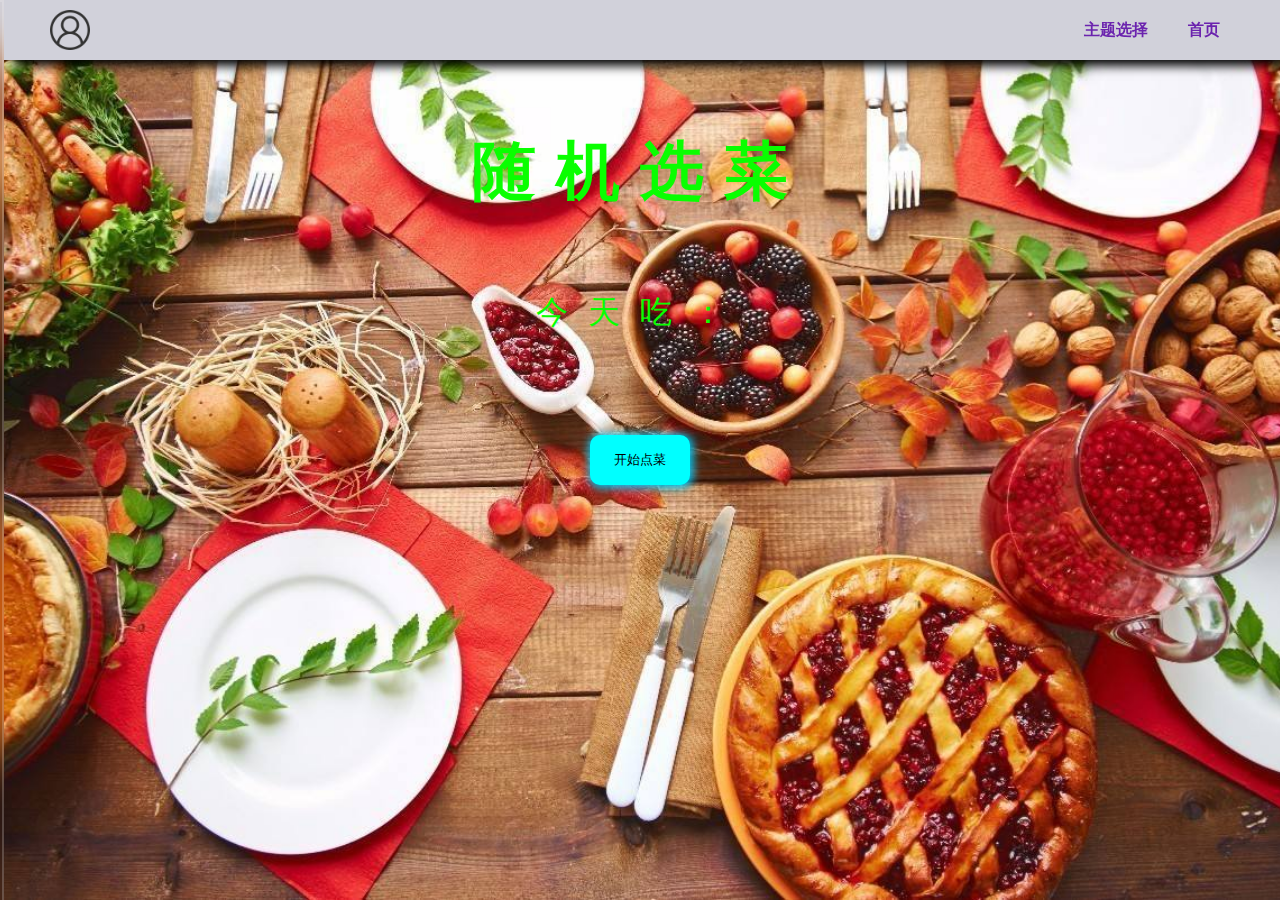
<file: 新建文件夹/今天吃什么.html>
<!DOCTYPE html>
<html>

<head>
	<meta charset="utf-8" />
	<title>今天吃什么</title>
	<link href="../新建文件夹\tobuzi.css" type="text/css" rel="stylesheet">
	<script src="../新建文件夹\tox.js" defer></script>
	<script src="../script\cyp.js" defer></script>
	<style>
		body {
			background: url(/image/sw.jpg) no-repeat center/cover fixed;
			text-align: center;

		}

		.box-cp {
			font-size: 2em;
			margin-top: 10%;
			color: #09ff00;
			letter-spacing: 20px;
		}

		.box-cp h1 {
			margin-bottom: 5%;
		}

		.box-cp button {
			border: none;
			width: 100px;
			height: 50px;
			margin-top: 100px;
			border-radius: 10px;
			box-shadow: 1px 1px 10px 2px rgb(0, 204, 255);
			background-color: aqua;
			transition: all 0.5s;
		}

		.box-cp button:hover {
			cursor: pointer;
			border: 2px solid rgb(128, 198, 245);
		}

		/* 欢迎提示 */
		.tt {
			display: inline-block;
			position: absolute;
			top: -60px;
			left: 50%;
			transform: translate(-50%);
			/* margin: 0 auto; */
			width: auto;
			height: 30px;
			padding: 15px 20px;
			background-color: rgb(153, 255, 0);
			border-radius: 20px;
			transition: all 0.5s;
			opacity: 0;
		}

		.tt2 {
			text-align: center;
			padding-top: 1px;
			color: azure;
		}
	</style>
</head>

<body>

	<div class="nav">
		<!-- //提示信息 -->
		<div class="tt">
			<h3 class="tt2">您还没有登录！</h3>
		</div>
		<div class="box-nr">
			<div id="myname"></div>
			<div id="Phone"></div>
			<button>注销账户</button>
			<img src="../默认头像.png" alt="">
			<div id="btnxg">
				<button>修改密码</button>
			</div>
		</div>
		<ul>
			<li>
				<div class="PiFt">
					<img src="../默认头像.png" alt="">
					<div class="box-s">
						<span>个人信息</span>
						<span class="sj"></span>
					</div>
				</div>
			</li>
			<li><a class="aa1" href="../ViewSpot.html" id="hp" title="返回首页">首页</a></li>
			<li><a class="aa1" id="aa1" href="javascript:;" title="选择颜色">主题选择</a>
				<div class="div-s">
					<ul class="div-s1">
						<li>
							<div class="clr" data-color="#Fed71A" style="background-color: #Fed71A;" title="佛手黄"></div>
						</li>
						<li>
							<div class="clr" data-color="#EE4866" style="background-color: #EE4866;" title="淡蕊香红"></div>
						</li>

						<li>
							<div class="clr" data-color="#7E1671" style="background-color: #7E1671;" title="魏紫"></div>
						</li>
						<li>
							<div class="clr" data-color="#856D72" style="background-color: #856D72;" title="卢灰"></div>
						</li>
						<li>
							<div class="clr" data-color="#74759B" style="background-color: #74759B;" title="螺甸紫"></div>
						</li>
						<li>
							<div class="clr" data-color="#6E8B74" style="background-color: #6E8B74;" title="瓦松绿"></div>
						</li>
						<li>
							<div class="clr" data-color="#4A4035" style="background-color: #4A4035;" title="鹤灰"></div>
						</li>
						<li>
							<div class="clr" data-color="#F9E9CD" style="background-color: #F9E9CD;" title="米色"></div>
						</li>
						<li>
							<div class="clr" data-color="#5C3719" style="background-color: #5C3719;" title="古铜褐"></div>
						</li>
						<li>
							<div class="clr" data-color="#F97D1C" style="background-color: #F97D1C;" title="橘橙"></div>
						</li>
						<li>
							<div class="clr" data-color="#F0ADA0" style="background-color: #F0ADA0;" title="桃红"></div>
						</li>
						<li>
							<div class="clr" data-color="#ED5126" style="background-color: #ED5126;" title="朱红"></div>
						</li>
						<li>
							<div class="clr" data-color="#C08EAF" style="background-color: #C08EAF;" title="淡紫"></div>
						</li>
						<li>
							<div class="clr" data-color="#1E131D" style="background-color: #1E131D;" title="乌梅紫"></div>
						</li>
						<li>
							<div class="clr" data-color="#5698C3" style="background-color: #5698C3;" title="晴蓝"></div>
						</li>
						<li>
							<div class="clr" data-color="#C4CBCF" style="background-color: #C4CBCF;" title="大理石灰"></div>
						</li>
					</ul>
				</div>
			</li>
		</ul>
	</div>

	<div class="box-cp">
		<h1>随机选菜</h1>
		<span>今天吃：</span>
		<h2 id="p1" style="display: inline;"></h2>
		<br>
		<button id="btn">开始点菜</button>
	</div>

	<script>
		let pp1 = document.querySelector('#p1');	//通过页面元素获取id
		let btn = document.querySelector('#btn');	//通过页面元素获取id
		let a = false;
		let t1;
		let arr;
		let SuiJi;
		btn.addEventListener('click', function () {	//点击页面id为btn的时候调用函数
			if (a == false) {	//判断是否为真
				t1 = setInterval('han1()', 50);	//每隔50毫秒调用一次函数
				btn.innerHTML = '停止点菜';	//替换文本
				a = true;
			} else {
				btn.innerHTML = '开始点菜';
				a = false;
				clearInterval(t1);	//停止定时器
				//从数组里删除出现过的菜品
				if (true) {
					arr.splice(SuiJi, 1);
				}
			}
		})


		//将菜品放在数组里
		arr = ['订书机', '内裤', '保龄球', '热水袋', '大熊猫', '雨伞', '水管', '双面胶', '板凳', '电线', '音响', '显卡', '拖鞋', '书', '空气'];
		function han1() {
			SuiJi = Math.floor(Math.random() * arr.length);	//根据数组的长度生成随机数
			pp1.innerHTML = arr[SuiJi];	//通过数组下标查找数组元素并替换
			if (arr == 0) {
				btn.style.display = 'none';
				pp1.innerHTML = `没菜品了`;
				clearInterval(t1);
			}
		}

	</script>

</body>

</html>
</file>
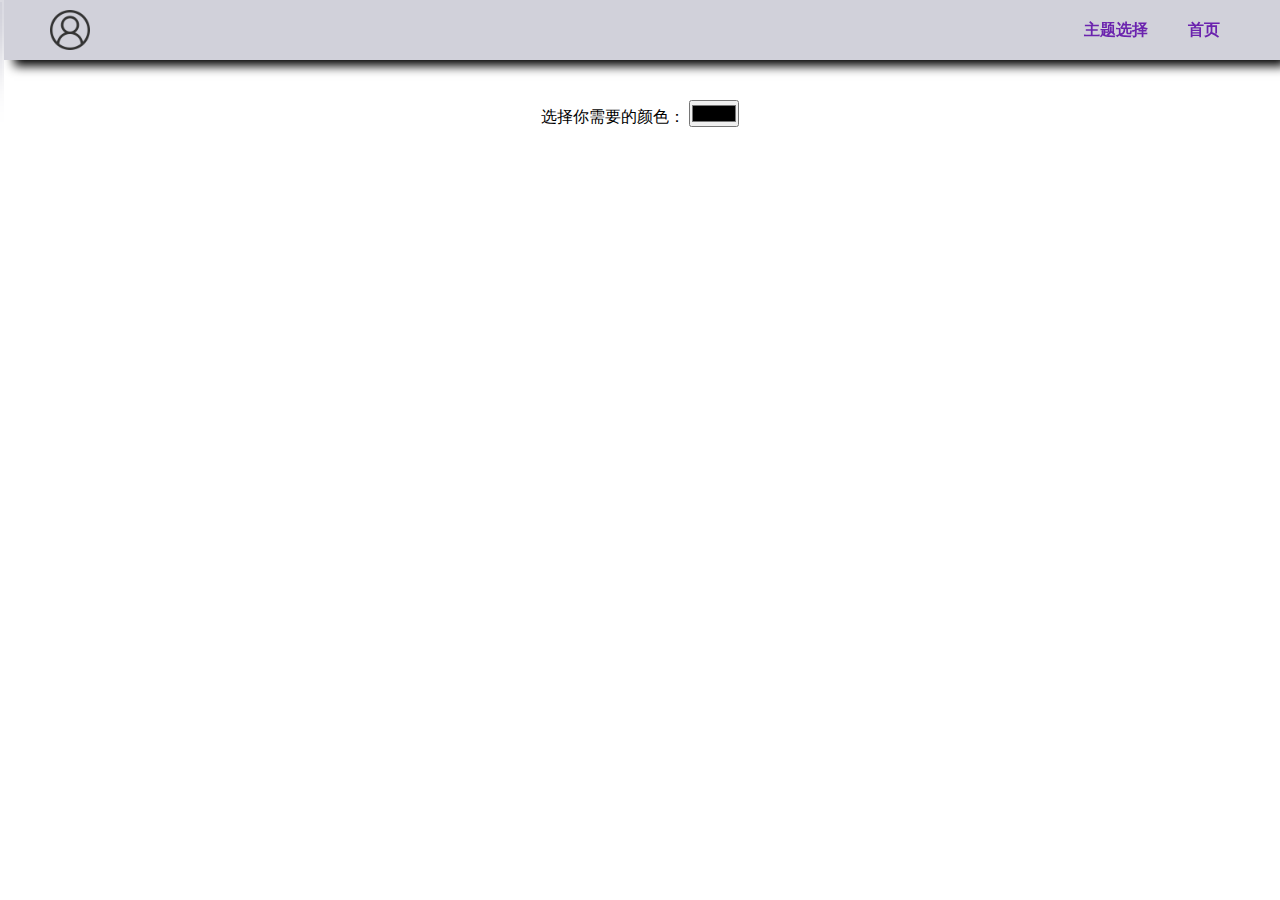
<file: 新建文件夹/取色器.html>
<!DOCTYPE html>
<html lang="en">

<head>
    <meta charset="UTF-8">
    <meta name="viewport" content="width=device-width, initial-scale=1.0">
    <title>取色器</title>
    <link href="../新建文件夹\tobuzi.css" type="text/css" rel="stylesheet">
    <script src="../新建文件夹\tox.js" defer></script>
    <script src="../script\cyp.js" defer></script>
    <style>
        .qsq {
            text-align: center;
            margin-top: 100px;
        }

        .qsq h1 {
            position: absolute;
            top: 50%;
            left: 50%;
            transform: translate(-50%, -50%);
            color: azure;
            font-size: 3em;
        }

        /* 提示 */
        .tt {
            display: inline-block;
            position: absolute;
            top: -60px;
            left: 50%;
            transform: translate(-50%);
            width: auto;
            height: 30px;
            padding: 15px 20px;
            background-color: rgb(153, 255, 0);
            border-radius: 20px;
            transition: all 0.5s;
            opacity: 0;
        }

        .tt2 {
            text-align: center;
            padding-top: 1px;
            color: azure;
        }

        /* 注销按钮 */
        .box-nr button {
            margin-left: 100px;
        }
    </style>
</head>

<body>
    <div class="nav">
        <!-- //提示信息 -->
        <div class="tt">
            <h3 class="tt2">您还没有登录！</h3>
        </div>
        <div class="box-nr">
            <div id="myname"></div>
            <div id="Phone"></div>
            <button>注销账户</button>
            <img src="../默认头像.png" alt="">
            <div id="btnxg">
                <button>修改密码</button>
            </div>
        </div>
        <ul>
            <li>
                <div class="PiFt">
                    <img src="../默认头像.png" alt="">
                    <div class="box-s">
                        <span>个人信息</span>
                        <span class="sj"></span>
                    </div>
                </div>
            </li>
            <li><a class="aa1" href="../ViewSpot.html" id="hp" title="返回首页">首页</a></li>
            <li><a class="aa1" id="aa1" href="javascript:;" title="选择颜色">主题选择</a>
                <div class="div-s">
                    <ul class="div-s1">
                        <li>
                            <div class="clr" data-color="#Fed71A" style="background-color: #Fed71A;" title="佛手黄">
                            </div>
                        </li>
                        <li>
                            <div class="clr" data-color="#EE4866" style="background-color: #EE4866;" title="淡蕊香红">
                            </div>
                        </li>

                        <li>
                            <div class="clr" data-color="#7E1671" style="background-color: #7E1671;" title="魏紫">
                            </div>
                        </li>
                        <li>
                            <div class="clr" data-color="#856D72" style="background-color: #856D72;" title="卢灰">
                            </div>
                        </li>
                        <li>
                            <div class="clr" data-color="#74759B" style="background-color: #74759B;" title="螺甸紫">
                            </div>
                        </li>
                        <li>
                            <div class="clr" data-color="#6E8B74" style="background-color: #6E8B74;" title="瓦松绿">
                            </div>
                        </li>
                        <li>
                            <div class="clr" data-color="#4A4035" style="background-color: #4A4035;" title="鹤灰">
                            </div>
                        </li>
                        <li>
                            <div class="clr" data-color="#F9E9CD" style="background-color: #F9E9CD;" title="米色">
                            </div>
                        </li>
                        <li>
                            <div class="clr" data-color="#5C3719" style="background-color: #5C3719;" title="古铜褐">
                            </div>
                        </li>
                        <li>
                            <div class="clr" data-color="#F97D1C" style="background-color: #F97D1C;" title="橘橙">
                            </div>
                        </li>
                        <li>
                            <div class="clr" data-color="#F0ADA0" style="background-color: #F0ADA0;" title="桃红">
                            </div>
                        </li>
                        <li>
                            <div class="clr" data-color="#ED5126" style="background-color: #ED5126;" title="朱红">
                            </div>
                        </li>
                        <li>
                            <div class="clr" data-color="#C08EAF" style="background-color: #C08EAF;" title="淡紫">
                            </div>
                        </li>
                        <li>
                            <div class="clr" data-color="#1E131D" style="background-color: #1E131D;" title="乌梅紫">
                            </div>
                        </li>
                        <li>
                            <div class="clr" data-color="#5698C3" style="background-color: #5698C3;" title="晴蓝">
                            </div>
                        </li>
                        <li>
                            <div class="clr" data-color="#C4CBCF" style="background-color: #C4CBCF;" title="大理石灰">
                            </div>
                        </li>
                    </ul>
                </div>
            </li>
        </ul>
    </div>
    <div class="qsq">
        <label>选择你需要的颜色：</label> <input id="ipt" type="color" onblur="han1()">
        <h1></h1>
    </div>

    <script>
        function han1() {
            let a = ipt.value;
            document.querySelector('body').style.backgroundColor = a;
            document.querySelector('h1').innerHTML = a;
            if (a == '#ffffff') {   //背景为白色 字体为黑色
                document.querySelector('.qsq h1').style.color = '#000000'
                document.querySelector('.qsq label').style.color = '#000000'
            } else if (a == '#000000') {    //背景为黑色 字体为白色
                document.querySelector('.qsq h1').style.color = '#ffffff'
                document.querySelector('.qsq label').style.color = '#ffffff'
            } else {    //字体为白色
                document.querySelector('.qsq h1').style.color = '#ffffff'
                document.querySelector('.qsq label').style.color = '#ffffff'
            }
        }
    </script>
</body>

</html>
</file>
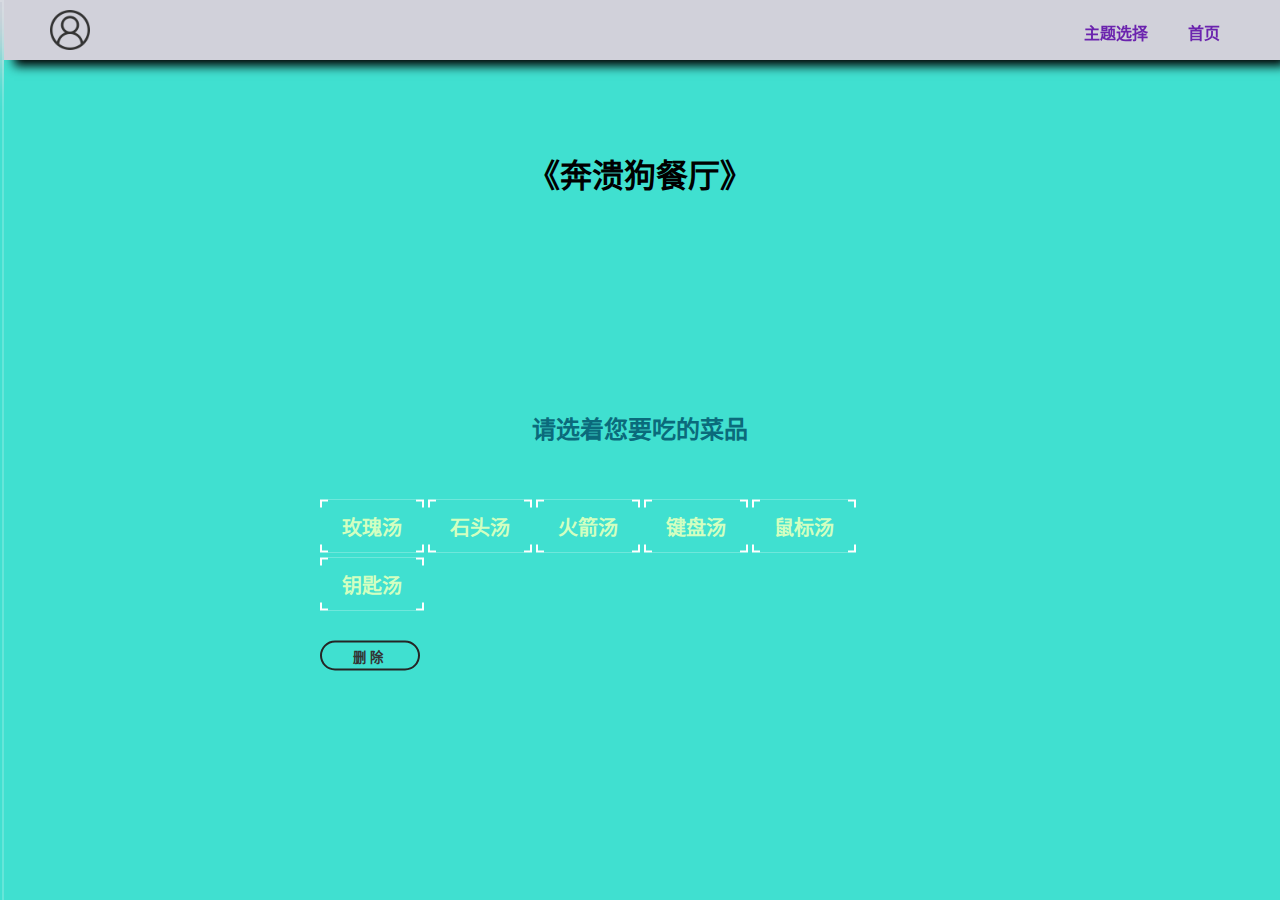
<file: 新建文件夹/崩溃狗的餐厅.html>
<!DOCTYPE html>
<html lang="zh-CN">

<head>
    <meta charset="UTF-8">
    <title>崩溃狗的餐厅</title>
    <link href="../新建文件夹\tobuzi.css" type="text/css" rel="stylesheet">
    <script src="../新建文件夹\tox.js" defer></script>
    <script src="../script\cyp.js" defer></script>
    <style>
        body {
            background-color: turquoise;
        }

        li {
            list-style: none;
        }

        .box1 {
            width: 500px;
            margin: 150px auto;
            text-align: center;
        }

        .box1 .ul1 {
            margin-top: 20px;
            margin-left: -35px;
        }

        .box1 .ul1 li {
            margin-top: 5px;
        }

        .ul1 li {
            width: 100px;
            color: rgb(255, 255, 255);
            background-color: rgba(255, 64, 64, 0.8);
            margin: 3px 0;
            border-radius: 10px;
            text-align: center;
            animation: 0.5s cubic-bezier(.25, 1, .30, 1) diamond-in-hesitate both;
            display: inline-block;
            margin: 0 5px;
        }

        @keyframes diamond-in-hesitate {
            0% {
                clip-path: polygon(50% 50%, 50% 50%, 50% 50%, 50% 50%);
            }

            50% {
                clip-path: polygon(45% 50%, 50% 25%, 55% 50%, 50% 75%);
            }

            100% {
                clip-path: polygon(-50% 50%, 50% -50%, 150% 50%, 50% 150%);
            }
        }

        .box2 {
            position: absolute;
            top: 60%;
            left: 50%;
            transform: translate(-50%, -50%);
        }

        .box2 h2 {
            text-align: center;
            margin-bottom: 50px;
            color: rgb(11, 106, 123);
        }

        .ul2 li {
            position: relative;
            display: inline-block;
            padding: 10px 20px;
            border: 2px solid #fefefe;
            text-transform: uppercase;
            color: #fefefe;
            text-decoration: none;
            font-weight: 300;
            font-size: 20px;
            cursor: pointer;
            margin-top: 5px;
        }

        .ul2 li::before {
            content: '';
            position: absolute;
            top: 6px;
            left: -2px;
            width: calc(100% + 4px);
            height: calc(100% - 12px);
            background-color: turquoise;
            transition: 0.2s ease-in-out;
            transform: scaleY(1);
        }

        .ul2 li:hover::before {
            transform: scaleY(0);
        }

        .ul2 li::after {
            content: '';
            position: absolute;
            left: 6px;
            top: -2px;
            height: calc(100% + 4px);
            width: calc(100% - 12px);
            background-color: turquoise;
            transition: 0.2s ease-in-out;
            transform: scaleX(1);
            transition-delay: 0.2s;
        }

        .ul2 li:hover::after {
            transform: scaleX(0);
        }

        .ul2 li span {
            position: relative;
            z-index: 3;
        }

        .ul2 li span {
            width: fit-content;
            background-color: none;
            text-decoration: none;
            color: rgb(210, 255, 192);
            font-weight: bold;
            border: none;
        }

        .box2 button {
            height: 30px;
            width: 100px;
            position: relative;
            background-color: transparent;
            cursor: pointer;
            border: 2px solid #252525;
            overflow: hidden;
            border-radius: 30px;
            color: #333;
            margin-top: 30px;
            transition: all 0.5s ease-in-out;
        }

        .box2 button {
            z-index: 1;
            font-weight: 800;
            letter-spacing: 4px;
        }

        .box2 button::after {
            content: "";
            position: absolute;
            left: 0;
            top: 0;
            transition: all 0.5s ease-in-out;
            background-color: #ff4747;
            border-radius: 30px;
            visibility: hidden;
            height: 10px;
            width: 10px;
            z-index: -1;
        }

        .box2 button:hover {
            box-shadow: 1px 1px 200px #252525;
            color: #fff;
            border: none;
        }

        .box2 button:hover::after {
            visibility: visible;
            transform: scale(100) translateX(2px);
        }

        /* 提示 */
        .tt {
            display: inline-block;
            position: absolute;
            top: -60px;
            left: 50%;
            transform: translate(-50%);
            width: auto;
            height: 30px;
            padding: 15px 20px;
            background-color: rgb(153, 255, 0);
            border-radius: 20px;
            transition: all 0.5s;
            opacity: 0;
        }

        .tt2 {
            text-align: center;
            padding-top: 1px;
            color: azure;
        }

        /* 注销按钮 */
        .box-nr button {
            margin-left: 100px;
        }
    </style>
</head>

<body>

    <div class="nav">
        <!-- //提示信息 -->
        <div class="tt">
            <h3 class="tt2">您还没有登录！</h3>
        </div>
        <div class="box-nr">
            <div id="myname"></div>
            <div id="Phone"></div>
            <button>注销账户</button>
            <img src="../默认头像.png" alt="">
            <div id="btnxg">
                <button>修改密码</button>
            </div>
        </div>
        <ul>
            <li>
                <div class="PiFt">
                    <img src="../默认头像.png" alt="">
                    <div class="box-s">
                        <span>个人信息</span>
                        <span class="sj"></span>
                    </div>
                </div>
            </li>
            <li><a class="aa1" href="../ViewSpot.html" id="hp" title="返回首页">首页</a></li>
            <li><a class="aa1" id="aa1" href="javascript:;" title="选择颜色">主题选择</a>
                <div class="div-s">
                    <ul class="div-s1">
                        <li>
                            <div class="clr" data-color="#Fed71A" style="background-color: #Fed71A;" title="佛手黄">
                            </div>
                        </li>
                        <li>
                            <div class="clr" data-color="#EE4866" style="background-color: #EE4866;" title="淡蕊香红">
                            </div>
                        </li>

                        <li>
                            <div class="clr" data-color="#7E1671" style="background-color: #7E1671;" title="魏紫">
                            </div>
                        </li>
                        <li>
                            <div class="clr" data-color="#856D72" style="background-color: #856D72;" title="卢灰">
                            </div>
                        </li>
                        <li>
                            <div class="clr" data-color="#74759B" style="background-color: #74759B;" title="螺甸紫">
                            </div>
                        </li>
                        <li>
                            <div class="clr" data-color="#6E8B74" style="background-color: #6E8B74;" title="瓦松绿">
                            </div>
                        </li>
                        <li>
                            <div class="clr" data-color="#4A4035" style="background-color: #4A4035;" title="鹤灰">
                            </div>
                        </li>
                        <li>
                            <div class="clr" data-color="#F9E9CD" style="background-color: #F9E9CD;" title="米色">
                            </div>
                        </li>
                        <li>
                            <div class="clr" data-color="#5C3719" style="background-color: #5C3719;" title="古铜褐">
                            </div>
                        </li>
                        <li>
                            <div class="clr" data-color="#F97D1C" style="background-color: #F97D1C;" title="橘橙">
                            </div>
                        </li>
                        <li>
                            <div class="clr" data-color="#F0ADA0" style="background-color: #F0ADA0;" title="桃红">
                            </div>
                        </li>
                        <li>
                            <div class="clr" data-color="#ED5126" style="background-color: #ED5126;" title="朱红">
                            </div>
                        </li>
                        <li>
                            <div class="clr" data-color="#C08EAF" style="background-color: #C08EAF;" title="淡紫">
                            </div>
                        </li>
                        <li>
                            <div class="clr" data-color="#1E131D" style="background-color: #1E131D;" title="乌梅紫">
                            </div>
                        </li>
                        <li>
                            <div class="clr" data-color="#5698C3" style="background-color: #5698C3;" title="晴蓝">
                            </div>
                        </li>
                        <li>
                            <div class="clr" data-color="#C4CBCF" style="background-color: #C4CBCF;" title="大理石灰">
                            </div>
                        </li>
                    </ul>
                </div>
            </li>
        </ul>
    </div>

    <div class="box1">
        <h1>《奔溃狗餐厅》</h1>
        <ul class="ul1">

        </ul>
    </div>
    <div class="box2">
        <h2>请选着您要吃的菜品</h2>
        <ul class="ul2">
            <li><span>玫瑰汤</span></li>
            <li><span>石头汤</span></li>
            <li><span>火箭汤</span></li>
            <li><span>键盘汤</span></li>
            <li><span>鼠标汤</span></li>
            <li><span>钥匙汤</span></li>
        </ul>
        <button id="btn">删除</button>
    </div>
    <script>
        //获取需要添加节点的ul
        const ul = document.querySelector('.box1 ul')
        //通过事件委托给父级
        //获取父元素
        const ul2 = document.querySelector('.box2 ul')
        //添加事件监听
        ul2.addEventListener('click', function (e) {
            //创建节点
            const li = document.createElement('li')
            //只有点击li或span才会添加节点
            if (e.target.tagName === 'LI' || e.target.tagName === 'SPAN') {
                //获取点击的对象和值并赋值给li
                li.innerHTML = e.target.innerText
                // //追加节点
                ul.appendChild(li)
            }
        })
        document.querySelector('#btn').addEventListener('click', function () {
            //删除节点
            ul.removeChild(ul.lastChild)
        })
    </script>
</body>

</html
</file>
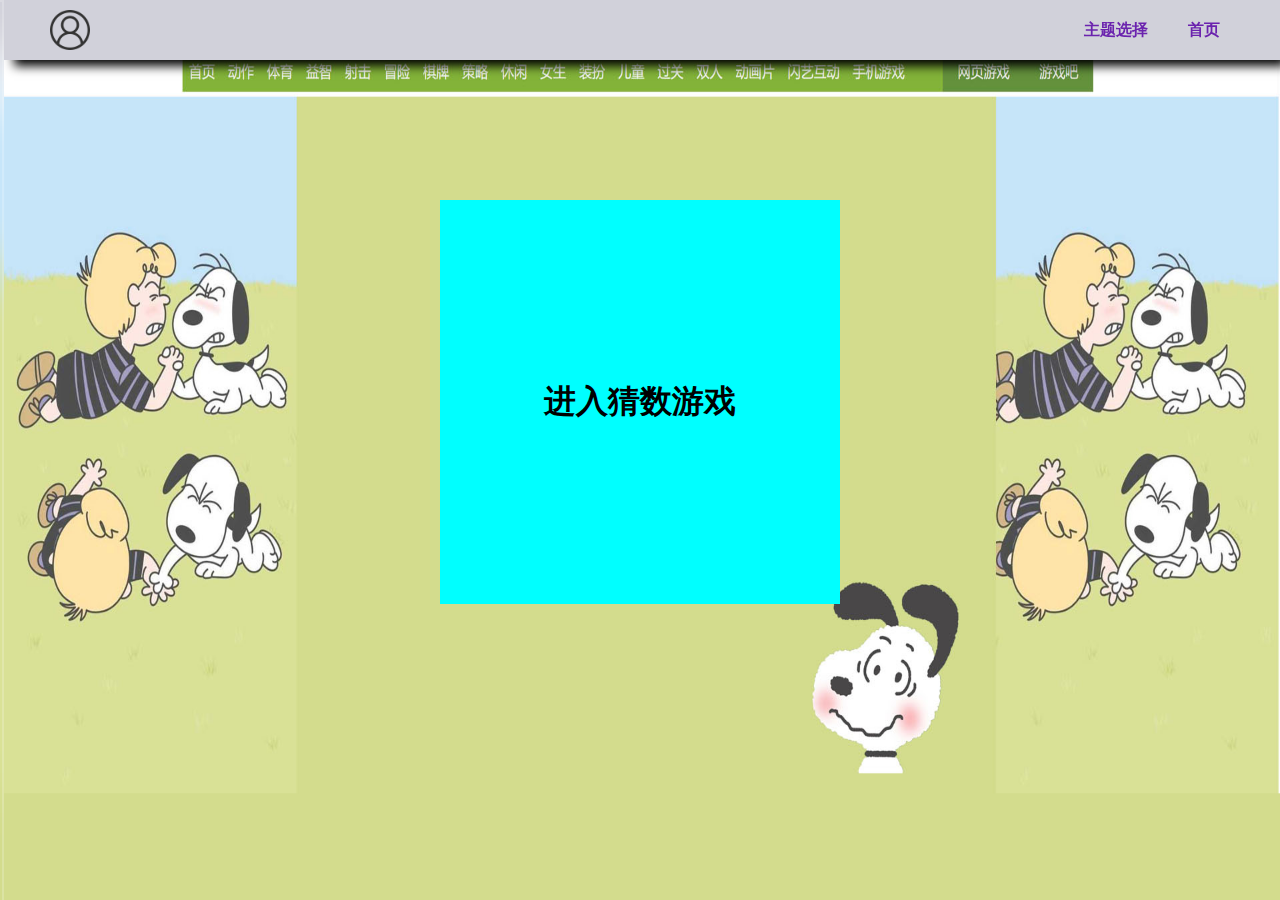
<file: 新建文件夹/猜数.html>
<!DOCTYPE html>
<html>

<head>
	<meta charset="utf-8" />
	<title>猜数游戏</title>
	<link href="../新建文件夹\tobuzi.css" type="text/css" rel="stylesheet">
	<script src="../新建文件夹\tox.js" defer></script>
	<script src="../script\cyp.js" defer></script>
	<style>
		body {
			background: url('猜数字背景图.jpg');
			background-size: 100% 100%;
			/*图片宽高*/
			background-repeat: no-repeat;
			/*图片不重复*/
			background-attachment: fixed;
			/*固定图片*/
		}

		.ea .ye p {
			font-weight: bold;
		}

		/*背景样式*/
		.ea {
			width: 400px;
			height: 400px;
			background-color: pink;
			margin: 200px auto 0;
		}

		.ea #h1 {
			cursor: pointer;
			text-align: center;
			padding: 180px 0px;
			background-color: aqua;
		}

		.ea .ye {
			padding-top: 20%;
			text-align: center;
			display: none;
		}

		.ea .ye input {
			width: 150px;
			height: 40px;
			text-align: center;
		}

		.ea .ye button {
			all: unset;
			width: 100px;
			height: 40px;
			background-color: rgb(255, 0, 247);
			cursor: pointer;
			color: azure;
			margin: 3px auto;
		}

		.ea .ye button:hover {
			font-size: 2vh;
		}

		.ea .ye span {
			color: red;
		}

		.ea .ye #btn2 {
			display: none;
			/*隐藏按钮*/
		}

		.ea .ye #da {
			display: none;
			/*隐藏查看答案按钮*/
		}

		/* 提示 */
		.tt {
			display: inline-block;
			position: absolute;
			top: -60px;
			left: 50%;
			transform: translate(-50%);
			width: auto;
			height: 30px;
			padding: 15px 20px;
			background-color: rgb(153, 255, 0);
			border-radius: 20px;
			transition: all 0.5s;
			opacity: 0;
		}

		.tt2 {
			text-align: center;
			padding-top: 1px;
			color: azure;
		}

		/* 注销按钮 */
		.box-nr button {
			margin-left: 100px;
		}
	</style>
</head>

<body>

	<div class="nav">
		<!-- //提示信息 -->
		<div class="tt">
			<h3 class="tt2">您还没有登录！</h3>
		</div>
		<div class="box-nr">
			<div id="myname"></div>
			<div id="Phone"></div>
			<button>注销账户</button>
			<img src="../默认头像.png" alt="">
			<div id="btnxg">
				<button>修改密码</button>
			</div>
		</div>
		<ul>
			<li>
				<div class="PiFt">
					<img src="../默认头像.png" alt="">
					<div class="box-s">
						<span>个人信息</span>
						<span class="sj"></span>
					</div>
				</div>
			</li>
			<li><a class="aa1" href="../ViewSpot.html" id="hp" title="返回首页">首页</a></li>
			<li><a class="aa1" id="aa1" href="javascript:;" title="选择颜色">主题选择</a>
				<div class="div-s">
					<ul class="div-s1">
						<li>
							<div class="clr" data-color="#Fed71A" style="background-color: #Fed71A;" title="佛手黄">
							</div>
						</li>
						<li>
							<div class="clr" data-color="#EE4866" style="background-color: #EE4866;" title="淡蕊香红">
							</div>
						</li>

						<li>
							<div class="clr" data-color="#7E1671" style="background-color: #7E1671;" title="魏紫">
							</div>
						</li>
						<li>
							<div class="clr" data-color="#856D72" style="background-color: #856D72;" title="卢灰">
							</div>
						</li>
						<li>
							<div class="clr" data-color="#74759B" style="background-color: #74759B;" title="螺甸紫">
							</div>
						</li>
						<li>
							<div class="clr" data-color="#6E8B74" style="background-color: #6E8B74;" title="瓦松绿">
							</div>
						</li>
						<li>
							<div class="clr" data-color="#4A4035" style="background-color: #4A4035;" title="鹤灰">
							</div>
						</li>
						<li>
							<div class="clr" data-color="#F9E9CD" style="background-color: #F9E9CD;" title="米色">
							</div>
						</li>
						<li>
							<div class="clr" data-color="#5C3719" style="background-color: #5C3719;" title="古铜褐">
							</div>
						</li>
						<li>
							<div class="clr" data-color="#F97D1C" style="background-color: #F97D1C;" title="橘橙">
							</div>
						</li>
						<li>
							<div class="clr" data-color="#F0ADA0" style="background-color: #F0ADA0;" title="桃红">
							</div>
						</li>
						<li>
							<div class="clr" data-color="#ED5126" style="background-color: #ED5126;" title="朱红">
							</div>
						</li>
						<li>
							<div class="clr" data-color="#C08EAF" style="background-color: #C08EAF;" title="淡紫">
							</div>
						</li>
						<li>
							<div class="clr" data-color="#1E131D" style="background-color: #1E131D;" title="乌梅紫">
							</div>
						</li>
						<li>
							<div class="clr" data-color="#5698C3" style="background-color: #5698C3;" title="晴蓝">
							</div>
						</li>
						<li>
							<div class="clr" data-color="#C4CBCF" style="background-color: #C4CBCF;" title="大理石灰">
							</div>
						</li>
					</ul>
				</div>
			</li>
		</ul>
	</div>

	<div class="ea">
		<h1 onclick="han3()" id="h1" title="点击">进入猜数游戏</h1>
		<div class="ye" id="yx">
			<p>请输入&nbsp;<span>1</span>到<span>100</span>&nbsp;之间的数字</p>
			<p>(你只有10次机会)</p>
			<input type="number" id="test">
			<br>
			<p id="tihuan">&nbsp;</p>
			<button type="button" id="btn2" onclick="han1()">再来一局</button>
			<button type="button" id="btn" onclick="han1()">点击开始</button> <!-- 通过按钮绑定函数 -->
			<button type="button" id="da" onclick="alert('答案为:' +su)">查看答案</button>
		</div>
	</div>

	<script>
		function han3() {
			document.getElementById('h1').style.display = 'none';	//隐藏标题
			document.getElementById('yx').style.display = 'block';	//显示游戏
		}
		let j = 0; //初始化
		let wen;
		let tests = document.getElementById('test');
		let tihuan = document.getElementById('tihuan');
		let btn2 = document.getElementById('btn2');	//获取页面元素id并赋值给变量
		let btn = document.getElementById('btn');
		let da = document.getElementById('da');
		let su = Math.floor(Math.random() * 100 + 1); //生成随机数(1~100)
		function han1() {
			// let zi = document.getElementById('test').value;
			da.style.display = 'block'; //显示查看答案
			da.style.margin = 'auto';	//设置按钮居中
			wen = tests.value; //获取id为tests的值
			if (true) {
				// console.log(123);
				let fu = parseInt(wen)
				tests.value = fu;
			}
			console.log(typeof wen);
			j++; //计数
			btn.onmousedown = function () {	//点击按钮改变颜色
				btn.style.backgroundColor = 'red';
			}
			btn.onmouseup = function () {
				btn.style.backgroundColor = '';
			}
			if (wen == '') {
				alert('还没有输入数字！！！'); //弹窗
				j -= 1;	//计数-1
				da.style.display = 'none';
			} else if (wen == 0) { //判断用户是否输入
				alert('请输入1到100之间的数字');
				j -= 1;	//计数-1
				da.style.display = 'none'; // //将查看答案隐藏
			} else if (wen <= 100 && wen >= 1) {
				//判断用户输入的数值和随机数
				if (parseInt(wen) == su) {
					tihuan.innerHTML = '恭喜你猜对啦！<br>你只猜了' + j + '次就对啦!'; //替换文本
					btn.style.display = 'none';	//隐藏按钮
					da.style.display = 'none'; //将查看答案隐藏
					btn2.style.display = 'block';	//显示按钮
					han2();	//调用函数
				} else if (wen < su) { //判断用户输入的数值和随机数
					tihuan.innerHTML = '猜小啦<br>你已猜' + j + '次了哦<br>'; //替换文本
					btn.innerHTML = '继续猜';
					btn2.innerHTML = '继续猜';
				} else if (wen > su) { //判断用户输入的数值和随机数
					tihuan.innerHTML = '猜大啦<br>你已猜' + j + '次了哦！'; //替换文本
					btn.innerHTML = '继续猜';
					btn2.innerHTML = '继续猜';
				}
				if (j == 10) {
					btn.style.display = 'none';	//隐藏按钮
					tihuan.innerHTML = '<br>你已猜' + j + '次了哦！<br>答案为：' + su; //替换文本
					btn2.style.display = 'block';	//显示按钮
					da.style.display = 'none'; //将查看答案隐藏
					han2();	//调用函数
				}
			} else {
				alert('请输入1到100之间的数字');
				da.style.display = 'none'; //将查看答案隐藏
				j -= 1;	//计数-1
			}

			function han2() {
				j = 0; //初始化
				tests.value = null;	//把页面元素id为tests的值改为空值
				btn2.style.margin = 'auto';	//设置按钮居中
				btn2.innerHTML = '再来一局';	//更改页面元素id为btn2的值
				let su2 = Math.floor(Math.random() * 100 + 1); //生成随机数
				su = su2;	//把新生成的随机数赋值给su
			}
			//鼠标点击文本框时清除tests的值
			tests.onclick = function () {
				tests.value = null;
			}

		}
	</script>
</body>

</html>
</file>
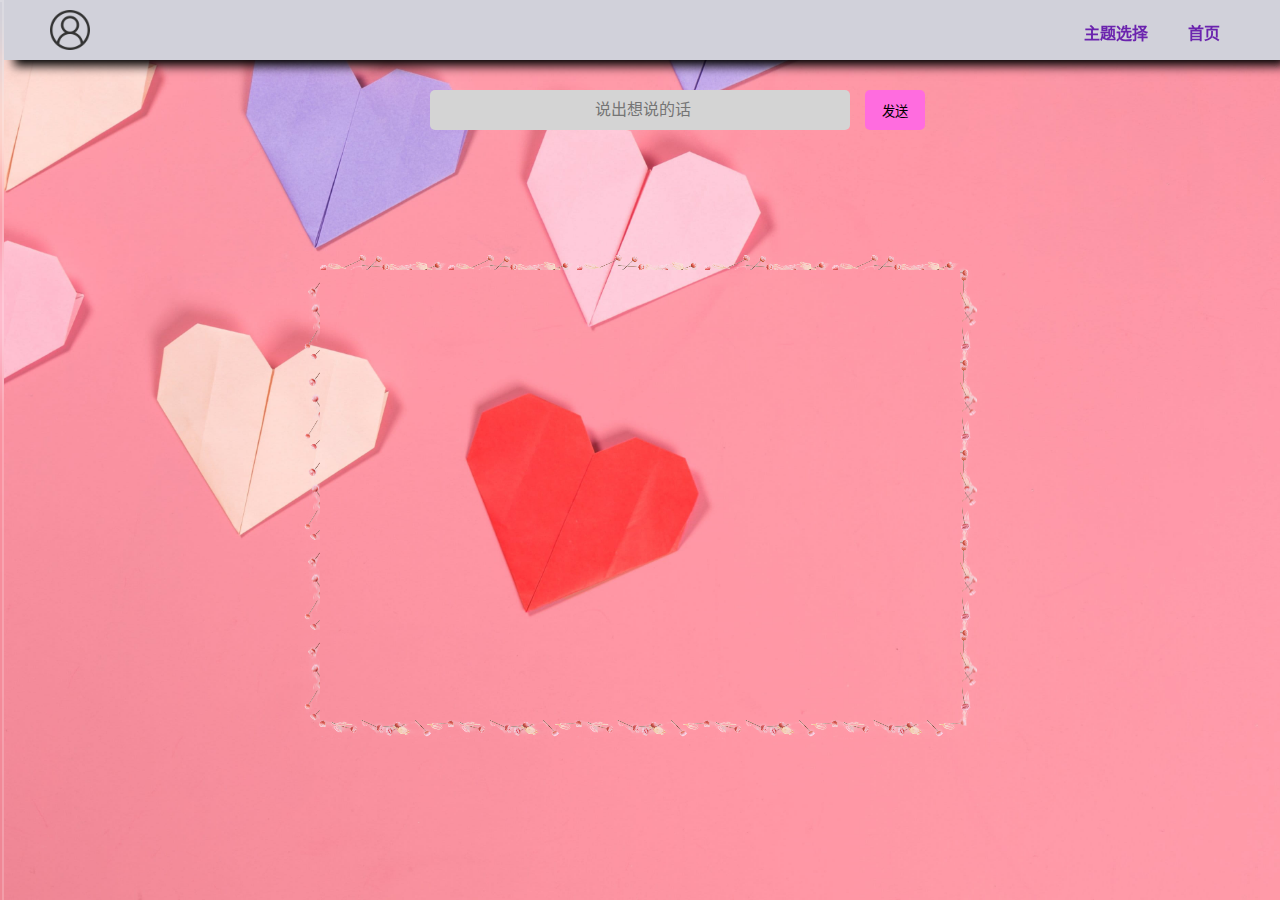
<file: 新建文件夹/表白网.html>
<!DOCTYPE html>
<html lang="zh-CN">

<head>
    <meta charset="UTF-8">
    <meta name="viewport" content="width=device-width, initial-scale=1.0">
    <title>表白网</title>
    <link href="../新建文件夹/tobuzi.css" rel="stylesheet" type="text/css">
    <script src="../新建文件夹/tox.js" defer></script>
    <script src="../script/cyp.js" defer></script>
    <style>
        body {
            background: url(../游戏1.jpg) no-repeat center/cover fixed;
        }

        .box1 {
            position: absolute;
            left: 50%;
            transform: translate(-50%);
            margin-top: 90px;
        }

        .box1 input {
            all: unset;
            width: 400px;
            height: 40px;
            background-color: rgb(212, 212, 212);
            border-radius: 5px;
            transition: all 0.3s ease;
        }

        .box1 input::placeholder {
            text-align: center;
        }

        .box1 input {
            padding-left: 20px;
        }

        .box1 input:focus {
            height: 70px;
            box-shadow: 0px 1px 20px 1px rgb(195, 0, 255);
        }

        /* 发送按钮 */
        .box1 .btn {
            position: absolute;
            top: 0;
            left: 435px;
            width: 60px;
            height: 40px;
            background-color: rgb(255, 108, 223);
            border: none;
            border-radius: 5px;
            transition: all 0.3s ease;
            cursor: pointer;
        }

        .box1 .btn:hover {
            box-shadow: 0px 1px 10px 1px rgb(251, 0, 255);
        }

        .box1 input:focus+.btn {
            height: 70px;
        }

        .box1 p {
            position: relative;
            top: 0px;
            left: 330px;
            opacity: 0;
            transition: all 0.3s ease;
        }

        .box1 input:focus+.btn+p {
            opacity: 0.6;
        }

        .box2 {
            position: absolute;
            top: 55%;
            left: 50%;
            transform: translate(-50%, -50%);
            width: 50%;
            height: 50%;
            border: 20px solid #000;
            border-image: url(../hua.png) 50 round;
        }

        .box2 p {
            text-align: center;
            font-size: 1.3em;
            font-weight: 800;
            font-family: 楷体;
            text-indent: 45px;
            color: rgb(255, 255, 255);
            margin-top: 30px;
        }

        .box2 p.active::after {
            display: inline-block;
            content: "";
            position: relative;
            top: 3px;
            Width: 3px;
            height: 20px;
            background-color: #000;
            animation: gb 0.3s infinite;
        }

        @keyframes gb {
            to {
                opacity: 0;
            }
        }

        .box2 .btn2 {
            position: absolute;
            bottom: -60px;
            right: 0;
            padding: 5px 15px;
            border-radius: 10px;
            border: none;
            cursor: pointer;
            font-weight: 800;
            display: none;
        }

        .box2 .btn2:hover {
            color: aliceblue;
            background-color: red;
        }

        /* 提示 */
        .tt {
            display: inline-block;
            position: absolute;
            top: -60px;
            left: 50%;
            transform: translate(-50%);
            width: auto;
            height: 30px;
            padding: 15px 20px;
            background-color: rgb(153, 255, 0);
            border-radius: 20px;
            transition: all 0.5s;
            opacity: 0;
        }

        .tt2 {
            text-align: center;
            padding-top: 1px;
            color: azure;
        }

        /* 注销按钮 */
        .box-nr button {
            margin-left: 100px;
        }
    </style>
</head>

<body>

    <div class="nav">
        <!-- //提示信息 -->
        <div class="tt">
            <h3 class="tt2">您还没有登录！</h3>
        </div>
        <div class="box-nr">
            <div id="myname"></div>
            <div id="Phone"></div>
            <button>注销账户</button>
            <img src="../默认头像.png" alt="">
            <div id="btnxg">
                <button>修改密码</button>
            </div>
        </div>
        <ul>
            <li>
                <div class="PiFt">
                    <img src="../默认头像.png" alt="">
                    <div class="box-s">
                        <span>个人信息</span>
                        <span class="sj"></span>
                    </div>
                </div>
            </li>
            <li><a class="aa1" href="../ViewSpot.html" id="hp" title="返回首页">首页</a></li>
            <li><a class="aa1" id="aa1" href="javascript:;" title="选择颜色">主题选择</a>
                <div class="div-s">
                    <ul class="div-s1">
                        <li>
                            <div class="clr" data-color="#Fed71A" style="background-color: #Fed71A;" title="佛手黄">
                            </div>
                        </li>
                        <li>
                            <div class="clr" data-color="#EE4866" style="background-color: #EE4866;" title="淡蕊香红">
                            </div>
                        </li>

                        <li>
                            <div class="clr" data-color="#7E1671" style="background-color: #7E1671;" title="魏紫">
                            </div>
                        </li>
                        <li>
                            <div class="clr" data-color="#856D72" style="background-color: #856D72;" title="卢灰">
                            </div>
                        </li>
                        <li>
                            <div class="clr" data-color="#74759B" style="background-color: #74759B;" title="螺甸紫">
                            </div>
                        </li>
                        <li>
                            <div class="clr" data-color="#6E8B74" style="background-color: #6E8B74;" title="瓦松绿">
                            </div>
                        </li>
                        <li>
                            <div class="clr" data-color="#4A4035" style="background-color: #4A4035;" title="鹤灰">
                            </div>
                        </li>
                        <li>
                            <div class="clr" data-color="#F9E9CD" style="background-color: #F9E9CD;" title="米色">
                            </div>
                        </li>
                        <li>
                            <div class="clr" data-color="#5C3719" style="background-color: #5C3719;" title="古铜褐">
                            </div>
                        </li>
                        <li>
                            <div class="clr" data-color="#F97D1C" style="background-color: #F97D1C;" title="橘橙">
                            </div>
                        </li>
                        <li>
                            <div class="clr" data-color="#F0ADA0" style="background-color: #F0ADA0;" title="桃红">
                            </div>
                        </li>
                        <li>
                            <div class="clr" data-color="#ED5126" style="background-color: #ED5126;" title="朱红">
                            </div>
                        </li>
                        <li>
                            <div class="clr" data-color="#C08EAF" style="background-color: #C08EAF;" title="淡紫">
                            </div>
                        </li>
                        <li>
                            <div class="clr" data-color="#1E131D" style="background-color: #1E131D;" title="乌梅紫">
                            </div>
                        </li>
                        <li>
                            <div class="clr" data-color="#5698C3" style="background-color: #5698C3;" title="晴蓝">
                            </div>
                        </li>
                        <li>
                            <div class="clr" data-color="#C4CBCF" style="background-color: #C4CBCF;" title="大理石灰">
                            </div>
                        </li>
                    </ul>
                </div>
            </li>
        </ul>
    </div>

    <div class="box1">
        <input type="search" placeholder="说出想说的话">
        <button class="btn">发送</button>
        <p>0/200字</p>
    </div>
    <div class="box2" style="display: block;">
        <!-- <img src="" alt=""> -->
        <p id="p2"></p>
        <button class="btn2">清空</button>
    </div>
    <script>
        const ipt = document.querySelector('input');
        const btn = document.querySelector('.btn');
        const p = document.querySelector('p');
        const box2 = document.querySelector('.box2');
        const p2 = document.querySelector('#p2');
        const btn2 = document.querySelector('.btn2');

        btn2.addEventListener('click', function () {
            p2.innerHTML = '';
            p2.classList.remove('active');  //移除自定义样式
            btn2.style.display = 'none';
        })
        ipt.addEventListener('input', function () {
            p.innerHTML = `${ipt.value.trim().length}/200字`;
        });

        function print() {
            let i = -1;
            let arr = ipt.value
            if (ipt.value.trim() && ipt.value.length > 200) {    // trim()去除左右空格
                alert('内容已超出字数范围');
            } else if (ipt.value === '') {
                ipt.value = '';
            } else {
                btn2.style.display = 'block';
                p2.classList.add('active'); //添加自定义样式
                let ts = setInterval(function () {
                    i++;
                    p2.innerHTML += arr.charAt(i).trim();
                    if (i >= arr.length) { //i大于用户输入字符串的长度关闭定时器
                        clearInterval(ts);
                    }
                }, 50);
                ipt.value = '';
                p.innerHTML = `0/200字`;
                box2.style.display = 'block';
            }
        }

        //回车发送
        ipt.addEventListener('keyup', function (e) {
            if (e.key === 'Enter') {
                print();
            }
        })
        //点击按钮
        btn.addEventListener('click', function () {
            print();
        })

    </script>
</body>

</html>
</file>
<file: 新建文件夹/tobuzi.css>
* {
    padding: 0;
    margin: 0;
}

.nav {
    width: 100%;
    height: 60px;
    background-color: rgb(209, 209, 218);
    box-shadow: 10px 10px 10px -8px rgb(0, 0, 0, 3);
    position: fixed;
    top: 0px;
    right: 0;
    float: right;
    transition: all 0.5s;
    z-index: 1;
}

.nav:hover {
    box-shadow: 10px 10px 10px -4px rgb(0, 0, 0, 3);
    transition: 0.3s;
}

.nav a {
    text-decoration: none;
    color: rgb(107, 35, 174);
    font-weight: bold;
}

.nav ul li {
    list-style: none;
    margin: 0 20px 0;
    margin-top: 20px;
    float: right;
    text-align: right;
    transition: all 0.5s;
}

/* 标题下划线 */
.nav .aa1 {
    transition: all 0.3s;
}

.nav .aa1:hover {
    padding-bottom: 5px;
    padding-right: 1px;
    border-bottom: 3px solid #bb1dff;
}

/* 主题定位 */
.nav .div-s {
    width: 0;
    margin-top: 20px;
    display: none;
    position: relative;
    top: 5%;
    right: 250px;
    transition: all 0.5s;
}

.nav ul li:hover .div-s {
    display: block;
}

/* 主题内容 */
.nav .div-s .div-s1 {
    width: 400px;
    height: 240px;
    border-radius: 5%;
    font-size: 1.1em;
    background-color: rgba(0, 0, 0, 0.1);
    box-shadow: 10px 10px 10px -4px rgb(0, 0, 0, 0.5);
    padding-right: 8%;
    position: relative;
    left: 0%;
    top: 5%;
    z-index: 1;
    backdrop-filter: blur(2px);
    padding-top: 25px;
    padding-right: 45px;
}

.nav .div-s .div-s1 li {
    margin: 10px 10px;
    cursor: pointer;
    border: 3px solid transparent;
    padding: 3px;
}

.nav .div-s .div-s1 li:hover {
    border: 3px solid rgb(255, 255, 0);
}

/* 主题色块 */
.nav .div-s1 .clr {
    width: 60px;
    height: 25px;
}

/* 头像 */
.nav .PiFt {
    width: 0px;
    position: absolute;
    top: 10px;
    left: 50px;
    cursor: pointer;
}

.nav .PiFt .box-s {
    width: 170px;
    position: relative;
    top: 20px;
    left: 64px;
    opacity: 0;
    text-align: center;
    transition: all 0.3s cubic-bezier(1, 1, .29, 1.89);
}

.nav .PiFt img:hover+.box-s {
    position: relative;
    top: 30px;
    opacity: 1;
}

.nav .PiFt .box-s span {
    cursor: default;
    position: absolute;
    top: 0%;
    left: -26%;
    transform: translate(-50%, -60%);
    color: aliceblue;
    font-weight: 800;
    background-color: rgb(0, 0, 0);
    padding: 5px 10px;
}

.nav .PiFt .box-s .sj {
    display: inline-block;
    width: 0px;
    height: 10px;
    background-color: rgb(0, 0, 0);
    margin-top: -21px;
    margin-left: -10px;
    transform: rotate(45deg);
    z-index: -1;
}

.nav .PiFt img {
    width: 40px;
    height: 40px;
}

/* 个人信息内容 */
.nav .box-nr {
    width: 300px;
    height: 100vh;
    position: fixed;
    top: 0px;
    left: -300px;
    z-index: -1;
    /* background-color: rgba(243, 243, 243, 0); */
    background: rgba(255, 255, 255, 0);
    border: 2px solid rgba(255, 255, 255, 0.2);
    backdrop-filter: blur(30px);
    transition: all 0.3s;
}

/* 内容头像 */
.box-nr img {
    position: relative;
    top: -200px;
    left: -73px;
    width: 40px;
    height: 40px;
}

.box-nr div {
    color: red;
    position: absolute;
    top: 90px;
    left: 50%;
    text-align: center;
    transform: translate(-50%);
}

.box-nr #Phone {
    text-align: center;
}

.box-nr div:not(:nth-child(1)) {
    margin-top: 50px;
}

/* 注销按钮 */
.box-nr button {
    height: 30px;
    width: 100px;
    position: relative;
    background-color: transparent;
    cursor: pointer;
    border: 2px solid #252525;
    overflow: hidden;
    border-radius: 30px;
    color: #333;
    margin-top: 250px;
    margin-left: 45px;
    transition: all 0.3s ease-in-out;
}

.box-nr button {
    z-index: 1;
    font-weight: 800;
    letter-spacing: 4px;
}

.box-nr button::after {
    content: "";
    position: absolute;
    left: 0;
    top: 0;
    transition: all 0.3s ease-in-out;
    background-color: #ff4747;
    border-radius: 30px;
    visibility: hidden;
    height: 10px;
    width: 10px;
    z-index: -1;
}

.box-nr button:hover {
    box-shadow: 1px 1px 200px #252525;
    color: #fff;
    border: none;
}

.box-nr button:hover::after {
    visibility: visible;
    transform: scale(100) translateX(2px);
}

/* 修改按钮 */
.box-nr #btnxg button {
    margin: 150px auto;
}

.box-nr #btnxg button::after {
    background-color: rgb(40, 225, 68);
}

.box-nr #btnxg button:hover::after {
    visibility: visible;
    transform: scale(100) translateX(2px);
}
</file>
